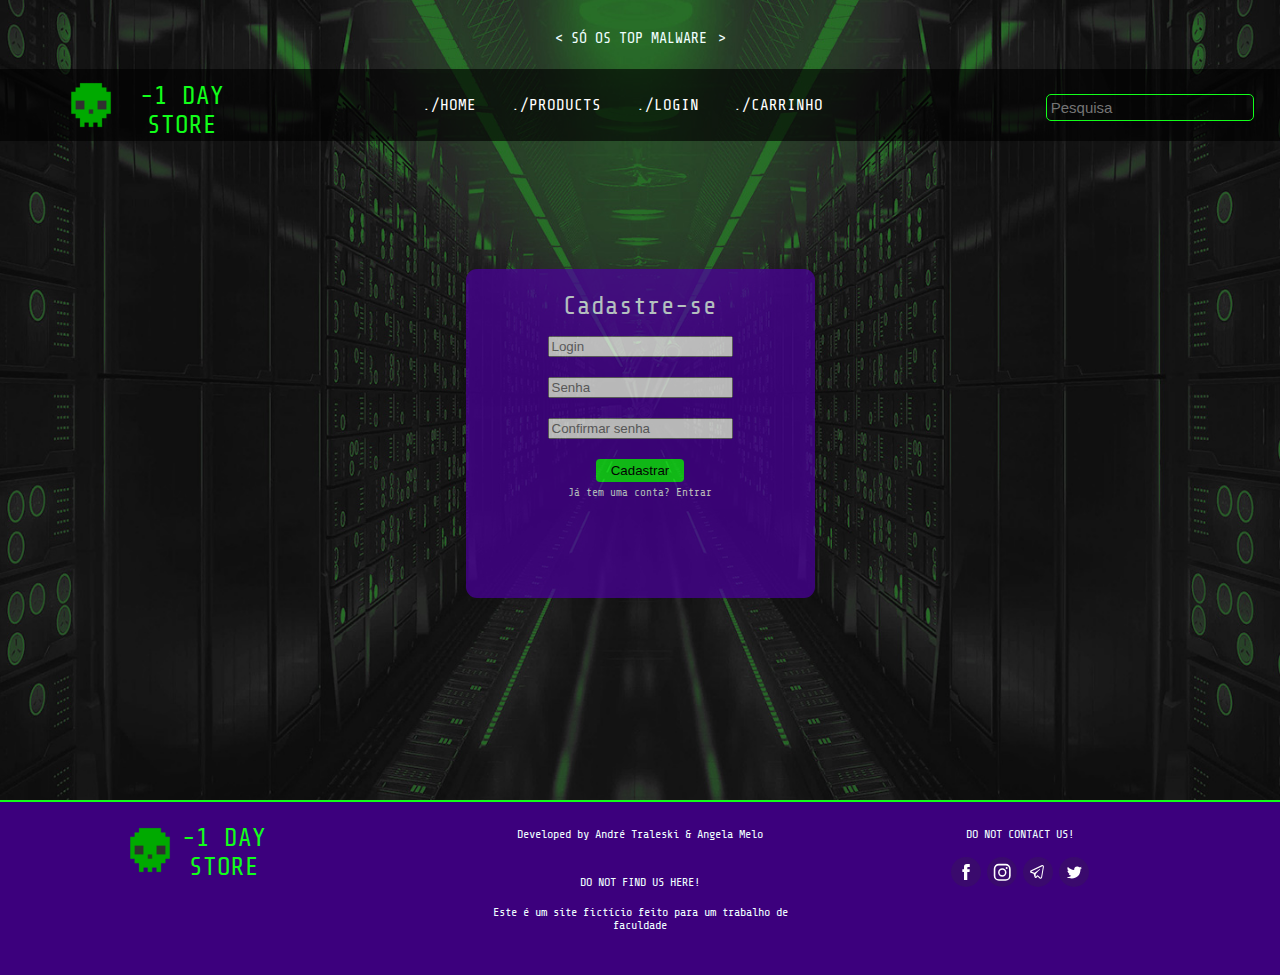
<file: cadastro.html>
<!DOCTYPE html>
<html lang="en">

<head>
    <meta charset="UTF-8" />
    <title>-1 Day Store</title>
    <link rel="icon" href="favicon.png">
    <link rel="stylesheet" href="assets/css/style.css">
    <link href="assets/bootstrap/css/bootstrap.css" rel="stylesheet" type="text/css" />
    <link href="assets/bootstrap/css/bootstrap.min.css" rel="stylesheet" type="text/css" />


</head>

<body>
    <div class="bg1">
        <div class="darkbg">
            <p class="slogan mgtptop">
                < SÓ OS TOP MALWARE⠀>
            </p>
        </div>

        <header>
            <li>
                <nav class="nav-links darkbg2">
                    <a href="#" class="mgright imgsize logoicon">
                        <img src="favicon.png" class="logo">
                    </a>
                    <a href="#" class="textsize logoicon">-1 DAY<br> STORE</a>
                    <a href="index.html" class="mgright res">./HOME</a>
                    <a href="produtos.html" class="mgright res">./PRODUCTS</a>
                    <a href="login.html" class="mgright res"> ./LOGIN</a>
                    <a href="carrinho.html" class="mgright res">./CARRINHO</a>

                    <input type="text" class="search res logoicon" placeholder="Pesquisa" />
                </nav>
            </li>
        </header>

        <div>
            <div class="cadastrobg">
                <p class="cadastrotitle"> Cadastre-se</p>
                <div class="holder">
                    <input id="tLogin" class="inputs" placeholder="Login" type="text"><br>
                    <input id="tPass" class="inputs" placeholder="Senha" type="password"> <br>
                    <input id="tRepeat" class="inputs" placeholder="Confirmar senha" type="password"> <br>
                    <button id="bRegister" class="btnlogin">Cadastrar</button>
                    <p class="font11">Já tem uma conta? <a href="login.html">Entrar</a></p>
                </div>
            </div>
        </div>
    </div>

    <div class="footer">
        <div class="container">
            <div class="row">
                <div class="col-sm f1">
                    <a href="#" class="mgright imgsize">
                        <img src="favicon.png" class="logo">
                    </a>
                    <a href="#" class="textsize">-1 DAY<br> STORE</a> <br><br><br>

                </div>
                <div class="col-sm">
                    <p class="devcredits"> Developed by André Traleski & Angela Melo </p><br>
                    <p class="devcredits"> DO NOT FIND US <a id="bMaps2">HERE</a>! </p>
                    <p class="devcredits"> Este é um site fictício feito para um trabalho de faculdade </p>
                </div>
                <div class="col-sm">
                    <p class="devcredits"> DO NOT CONTACT US! </p>
                    <div class="social">
                        <img class="iconsize" src="assets/imgs/socialicons/fb.svg">
                        <img class="iconsize" src="assets/imgs/socialicons/insta.svg">
                        <img class="iconsize" src="assets/imgs/socialicons/tele.svg">
                        <img class="iconsize" src="assets/imgs/socialicons/twitter.svg">
                    </div>
                </div>
            </div>
        </div>
    </div>

    <script type="text/javascript" src="assets/js/jquery-3.5.1.js"></script>
    <script type="text/javascript" src="assets/js/functions.js"></script>
    <script type="text/javascript" src="assets/js/md5.js"></script>
    <script type="text/javascript" src="assets/bootstrap/js/bootstrap.js"></script>
</body>

</html>
</file>
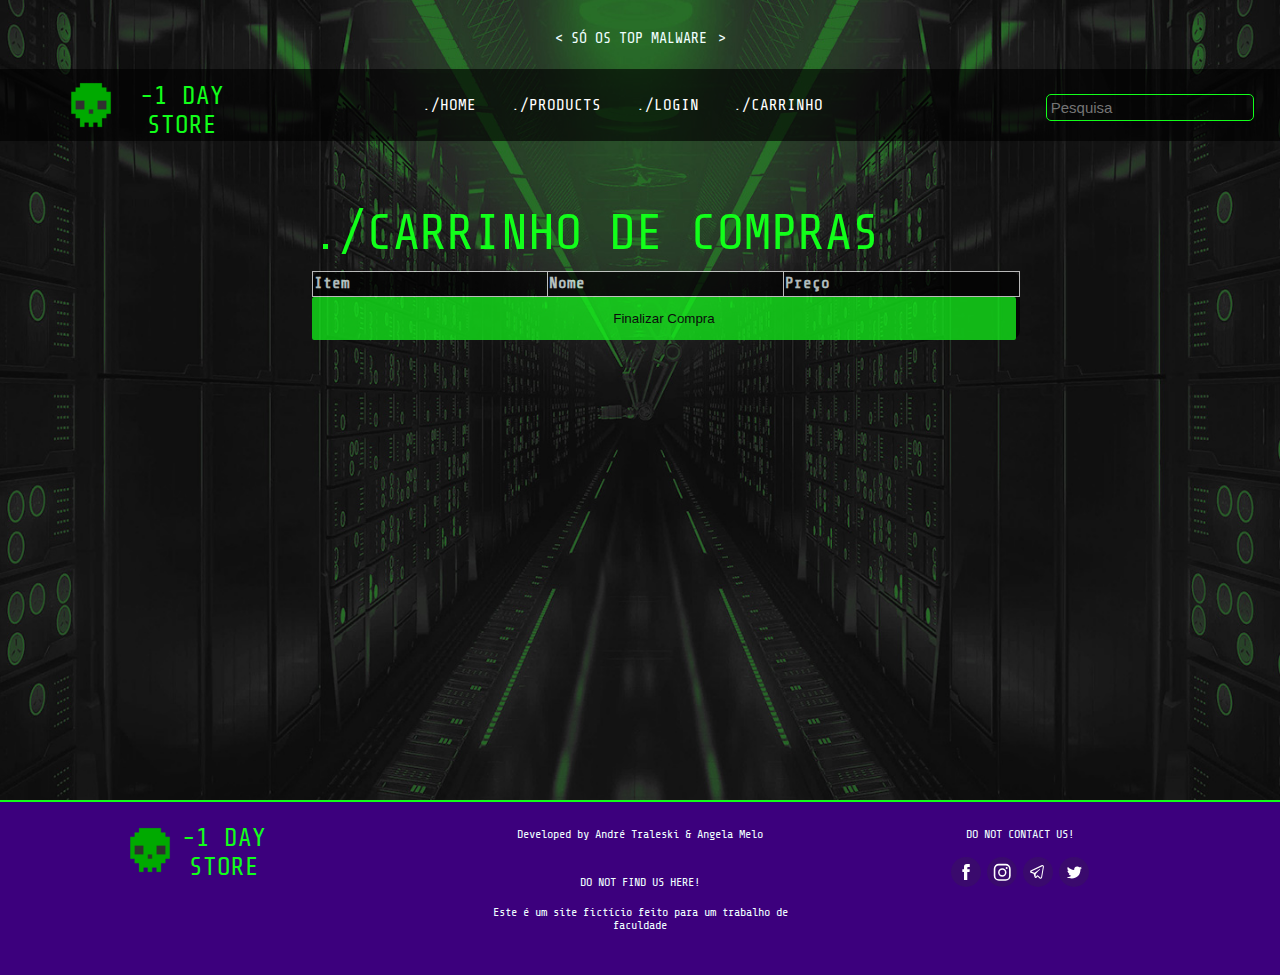
<file: carrinho.html>
<!DOCTYPE html>
<html lang="en">

<head>
    <meta charset="UTF-8" />
    <title>-1 Day Store</title>
    <link rel="icon" href="favicon.png">
    <link rel="stylesheet" href="assets/css/style.css">
    <link href="assets/bootstrap/css/bootstrap.css" rel="stylesheet" type="text/css" />
    <link href="assets/bootstrap/css/bootstrap.min.css" rel="stylesheet" type="text/css" />


</head>

<body>
    <div class="bg1">
        <div class="darkbg">
            <p class="slogan mgtptop">
                < SÓ OS TOP MALWARE⠀>
            </p>
        </div>

        <header>
            <li>
                <nav class="nav-links darkbg2">
                    <a href="#" class="mgright imgsize logoicon">
                        <img src="favicon.png" class="logo">
                    </a>
                    <a href="#" class="textsize logoicon">-1 DAY<br> STORE</a>
                    <a href="index.html" class="mgright res">./HOME</a>
                    <a href="produtos.html" class="mgright res">./PRODUCTS</a>
                    <a href="login.html" class="mgright res"> ./LOGIN</a>
                    <a href="carrinho.html" class="mgright res">./CARRINHO</a>

                    <input type="text" class="search res logoicon" placeholder="Pesquisa" />
                </nav>
            </li>
        </header>

        <div class="container">
            <div class="row">
                <div class="col-sm-2">

                </div>
                <div class="col-sm">
                    <div class="pad-carrinho">
                        <div class="carrinho1">
                            <h1 class="bannertext">./CARRINHO DE COMPRAS</h1>
                        </div>
                        <div class="carrinhobg">
                            <div class="tg-wrap">
                                <table>
                                    <thead>
                                        <tr>
                                            <th>Item</th>
                                            <th>Nome</th>
                                            <th>Preço</th>
                                        </tr>
                                    </thead>
                                    <tbody id="tbContent">

                                    </tbody>
                                </table>
                            </div>
                            <button id="bFinish" class="btnfinish">Finalizar Compra</button>
                        </div>
                    </div>
                </div>
                <div class="col-sm-2">

                </div>
            </div>
        </div>

    </div>

    <div class="footer">
        <div class="container">
            <div class="row">
                <div class="col-sm f1">
                    <a href="#" class="mgright imgsize">
                        <img src="favicon.png" class="logo">
                    </a>
                    <a href="#" class="textsize">-1 DAY<br> STORE</a> <br><br><br>

                </div>
                <div class="col-sm">
                    <p class="devcredits"> Developed by André Traleski & Angela Melo </p><br>
                    <p class="devcredits"> DO NOT FIND US <a id="bMaps2">HERE</a>! </p>
                    <p class="devcredits"> Este é um site fictício feito para um trabalho de faculdade </p>
                </div>
                <div class="col-sm">
                    <p class="devcredits"> DO NOT CONTACT US! </p>
                    <div class="social">
                        <img class="iconsize" src="assets/imgs/socialicons/fb.svg">
                        <img class="iconsize" src="assets/imgs/socialicons/insta.svg">
                        <img class="iconsize" src="assets/imgs/socialicons/tele.svg">
                        <img class="iconsize" src="assets/imgs/socialicons/twitter.svg">
                    </div>
                </div>
            </div>
        </div>
    </div>

    <script type="text/javascript" src="assets/js/jquery-3.5.1.js"></script>
    <script type="text/javascript" src="assets/js/functions.js"></script>
    <script type="text/javascript" src="assets/js/md5.js"></script>
    <script type="text/javascript" src="assets/bootstrap/js/bootstrap.js"></script>
</body>

</html>
</file>
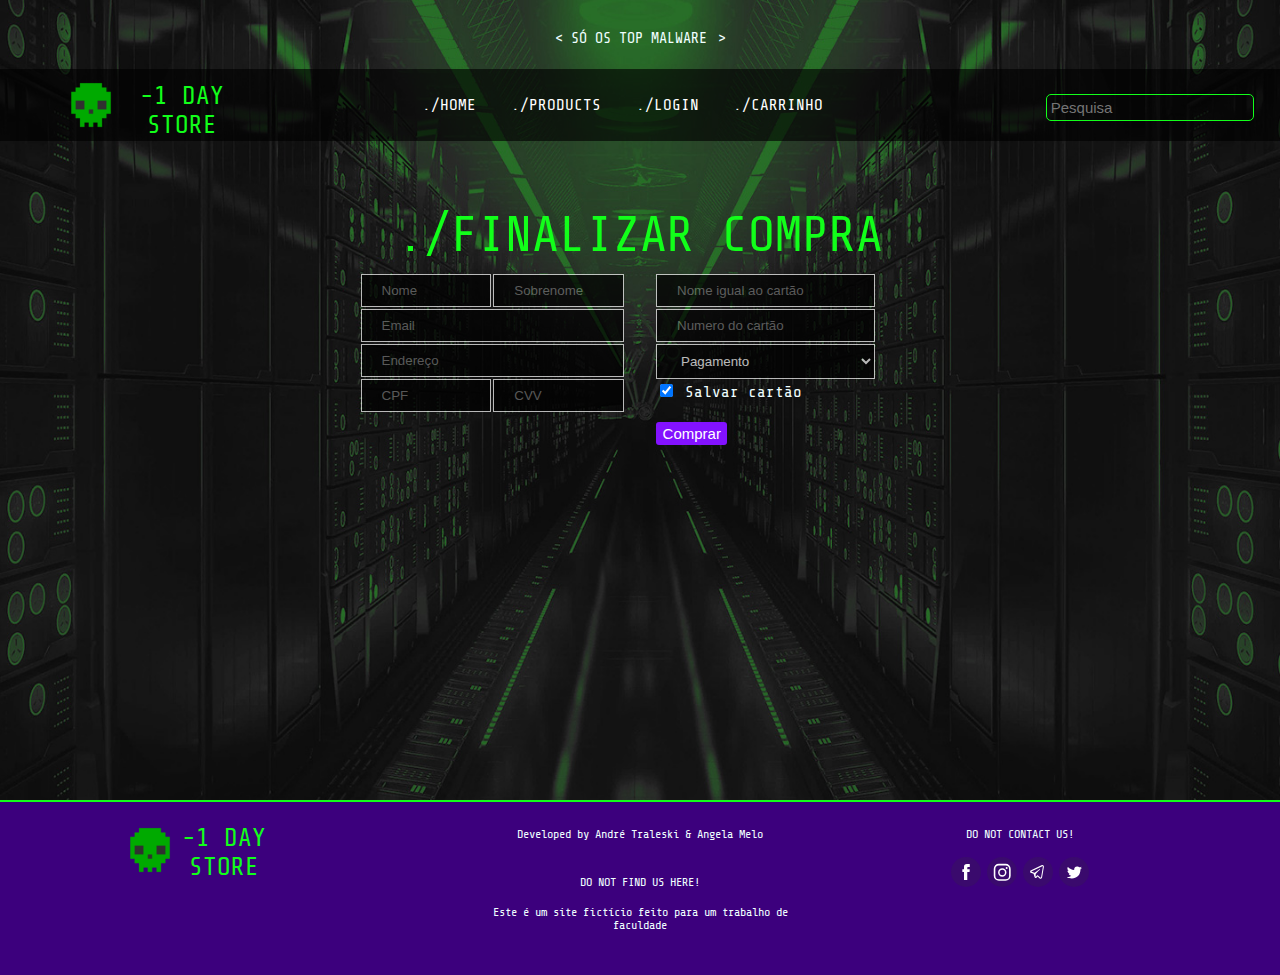
<file: compras.html>
<!DOCTYPE html>
<html lang="en">

<head>
    <meta charset="UTF-8" />
    <title>-1 Day Store</title>
    <link rel="icon" href="favicon.png">
    <link rel="stylesheet" href="assets/css/style2.css">
    <link href="assets/bootstrap/css/bootstrap.css" rel="stylesheet" type="text/css" />
    <link href="assets/bootstrap/css/bootstrap.min.css" rel="stylesheet" type="text/css" />
</head>

<body>
    <div class="bg1">
        <div class="darkbg">
            <p class="slogan mgtptop">
                < SÓ OS TOP MALWARE⠀>
            </p>
        </div>

        <header>
            <li>
                <nav class="nav-links darkbg2">
                    <a href="#" class="mgright imgsize logoicon">
                        <img src="favicon.png" class="logo">
                    </a>
                    <a href="#" class="textsize logoicon">-1 DAY<br> STORE</a>
                    <a href="index.html" class="mgright res">./HOME</a>
                    <a href="produtos.html" class="mgright res">./PRODUCTS</a>
                    <a href="login.html" class="mgright res"> ./LOGIN</a>
                    <a href="carrinho.html" class="mgright res">./CARRINHO</a>

                    <input type="text" class="search res logoicon" placeholder="Pesquisa" />
                </nav>
            </li>
        </header>

        <div class="pad-carrinho">
            <div class="carrinho1">
                <h1 class="bannertext2">./FINALIZAR COMPRA</h1>
            </div>

            <div class="row">
                <div class="col-sm"></div>
                <div class="col-sm ">
                    <table id="table">
                        <tr>
                            <td colspan="3">
                                <input id="tName" class="input" type="text" placeholder="Nome">
                            </td>
                            <td colspan="3">
                                <input id="tSurname" class="input" type="text" placeholder="Sobrenome">
                            </td>
                        </tr>
                        <tr>
                            <td colspan="6">
                                <input id="tEmail" class="input" type="text" placeholder="Email">
                            </td>
                        </tr>
                        <tr>
                            <td colspan="6">
                                <input id="tAddr" class="input" type="text" placeholder="Endereço">
                            </td>
                        </tr>
                        <tr>
                            <td colspan="3">
                                <input id="tCpf" class="input" type="text" placeholder="CPF">
                            </td>
                            <td colspan="3">
                                <input id="tCvv" class="input" type="text" placeholder="CVV">
                            </td>
                        </tr>
                    </table>
                </div>
                <div class="col-sm mgtopbuy">
                    <table id="table">
                        <tr>
                            <td colspan="6">
                                <input id="tCcname" class="input" type="text" placeholder="Nome igual ao cartão">
                            </td>
                        </tr>
                        <tr>
                            <td colspan="6">
                                <input id="tCcnumber" class="input" type="text" placeholder="Numero do cartão">
                            </td>
                        </tr>
                        <tr>
                            <td colspan="6">
                                <select name="paymentType" id="pType">
                                    <option value="noOpt">Pagamento</option>
                                    <option value="debit">Débito</option>
                                    <option value="cred1">Crédito 1x</option>
                                    <option value="cred2">Crédito 2x</option>
                                    <option value="cred3">Crédito 3x</option>
                                    <option value="btc">Bitcoin</option>
                                    <option value="eth">Ethereum</option>
                                    <option value="ltc">Litecoin</option>
                                  </select>
                            </td>
                        </tr>
                        <tr>
                            <td colspan="3">
                                <input type="checkbox" id="savecc" name="savecc" checked>
                                <label for="savecc">Salvar cartão</label>
                            </td>
                        </tr>
                        <tr>
                            <td>
                                <button class="gravar btn" id="bBuy">Comprar</button>
                            </td>
                        </tr>
                    </table>
                </div>
                <div class="col-sm">

                </div>
            </div>


        </div>
    </div>

    <div class="footer">
        <div class="container">
            <div class="row">
                <div class="col-sm f1">
                    <a href="#" class="mgright imgsize">
                        <img src="favicon.png" class="logo">
                    </a>
                    <a href="#" class="textsize">-1 DAY<br> STORE</a> <br><br><br>

                </div>
                <div class="col-sm">
                    <p class="devcredits"> Developed by André Traleski & Angela Melo </p><br>
                    <p class="devcredits"> DO NOT FIND US <a id="bMaps2">HERE</a>! </p>
                    <p class="devcredits"> Este é um site fictício feito para um trabalho de faculdade </p>
                </div>
                <div class="col-sm">
                    <p class="devcredits"> DO NOT CONTACT US! </p>
                    <div class="social">
                        <img class="iconsize" src="assets/imgs/socialicons/fb.svg">
                        <img class="iconsize" src="assets/imgs/socialicons/insta.svg">
                        <img class="iconsize" src="assets/imgs/socialicons/tele.svg">
                        <img class="iconsize" src="assets/imgs/socialicons/twitter.svg">
                    </div>
                </div>
            </div>
        </div>
    </div>


    <script type="text/javascript" src="assets/js/jquery-3.5.1.js"></script>
    <script type="text/javascript" src="assets/js/functions.js"></script>
    <script type="text/javascript" src="assets/js/md5.js"></script>
    <script type="text/javascript" src="assets/bootstrap/js/bootstrap.js"></script>
</body>

</html>
</file>
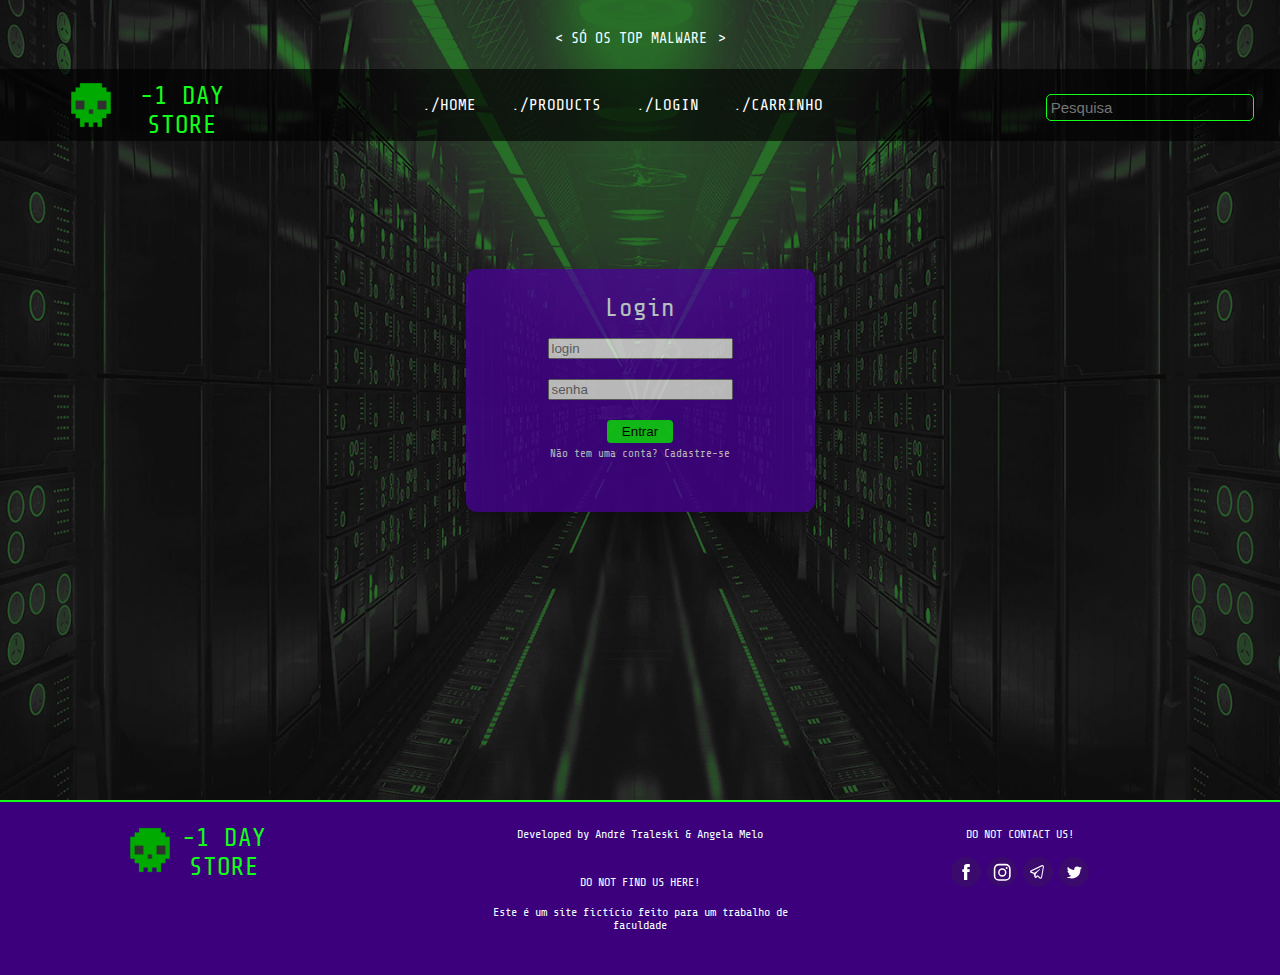
<file: login.html>
<!DOCTYPE html>
<html lang="en">

<head>
    <meta charset="UTF-8" />
    <title>-1 Day Store</title>
    <link rel="icon" href="favicon.png">
    <link rel="stylesheet" href="assets/css/style.css">
    <link href="assets/bootstrap/css/bootstrap.css" rel="stylesheet" type="text/css" />
    <link href="assets/bootstrap/css/bootstrap.min.css" rel="stylesheet" type="text/css" />


</head>

<body>
    <div class="bg1">
        <div class="darkbg">
            <p class="slogan mgtptop">
                < SÓ OS TOP MALWARE⠀>
            </p>
        </div>

        <header>
            <li>
                <nav class="nav-links darkbg2">
                    <a href="#" class="mgright imgsize logoicon">
                        <img src="favicon.png" class="logo">
                    </a>
                    <a href="#" class="textsize logoicon">-1 DAY<br> STORE</a>
                    <a href="index.html" class="mgright res">./HOME</a>
                    <a href="produtos.html" class="mgright res">./PRODUCTS</a>
                    <a href="login.html" class="mgright res"> ./LOGIN</a>
                    <a href="carrinho.html" class="mgright res">./CARRINHO</a>

                    <input type="text" class="search res logoicon" placeholder="Pesquisa" />
                </nav>
            </li>
        </header>

        <div>
            <div class="loginbg">
                <p id="logintitle" class="logintitle"> Login</p>
                <div class="holder">
                    <input id="tLogin" class="inputs" placeholder="login" type="text"><br>
                    <input id="tPass" class="inputs" placeholder="senha" type="password"> <br>
                    <button id="bLogin" class="btnlogin"> Entrar</button>
                    <p class="font11">Não tem uma conta? <a href="cadastro.html">Cadastre-se</a></p>
                </div>
            </div>
        </div>
    </div>

    <div class="footer">
        <div class="container">
            <div class="row">
                <div class="col-sm f1">
                    <a href="#" class="mgright imgsize">
                        <img src="favicon.png" class="logo">
                    </a>
                    <a href="#" class="textsize">-1 DAY<br> STORE</a> <br><br><br>

                </div>
                <div class="col-sm">
                    <p class="devcredits"> Developed by André Traleski & Angela Melo </p><br>
                    <p class="devcredits"> DO NOT FIND US <a id="bMaps2">HERE</a>! </p>
                    <p class="devcredits"> Este é um site fictício feito para um trabalho de faculdade </p>
                </div>
                <div class="col-sm">
                    <p class="devcredits"> DO NOT CONTACT US! </p>
                    <div class="social">
                        <img class="iconsize" src="assets/imgs/socialicons/fb.svg">
                        <img class="iconsize" src="assets/imgs/socialicons/insta.svg">
                        <img class="iconsize" src="assets/imgs/socialicons/tele.svg">
                        <img class="iconsize" src="assets/imgs/socialicons/twitter.svg">
                    </div>
                </div>
            </div>
        </div>
    </div>

    <script type="text/javascript" src="assets/js/jquery-3.5.1.js"></script>
    <script type="text/javascript" src="assets/js/functions.js"></script>
    <script type="text/javascript" src="assets/js/md5.js"></script>
    <script type="text/javascript" src="assets/bootstrap/js/bootstrap.js"></script>
</body>

</html>
</file>
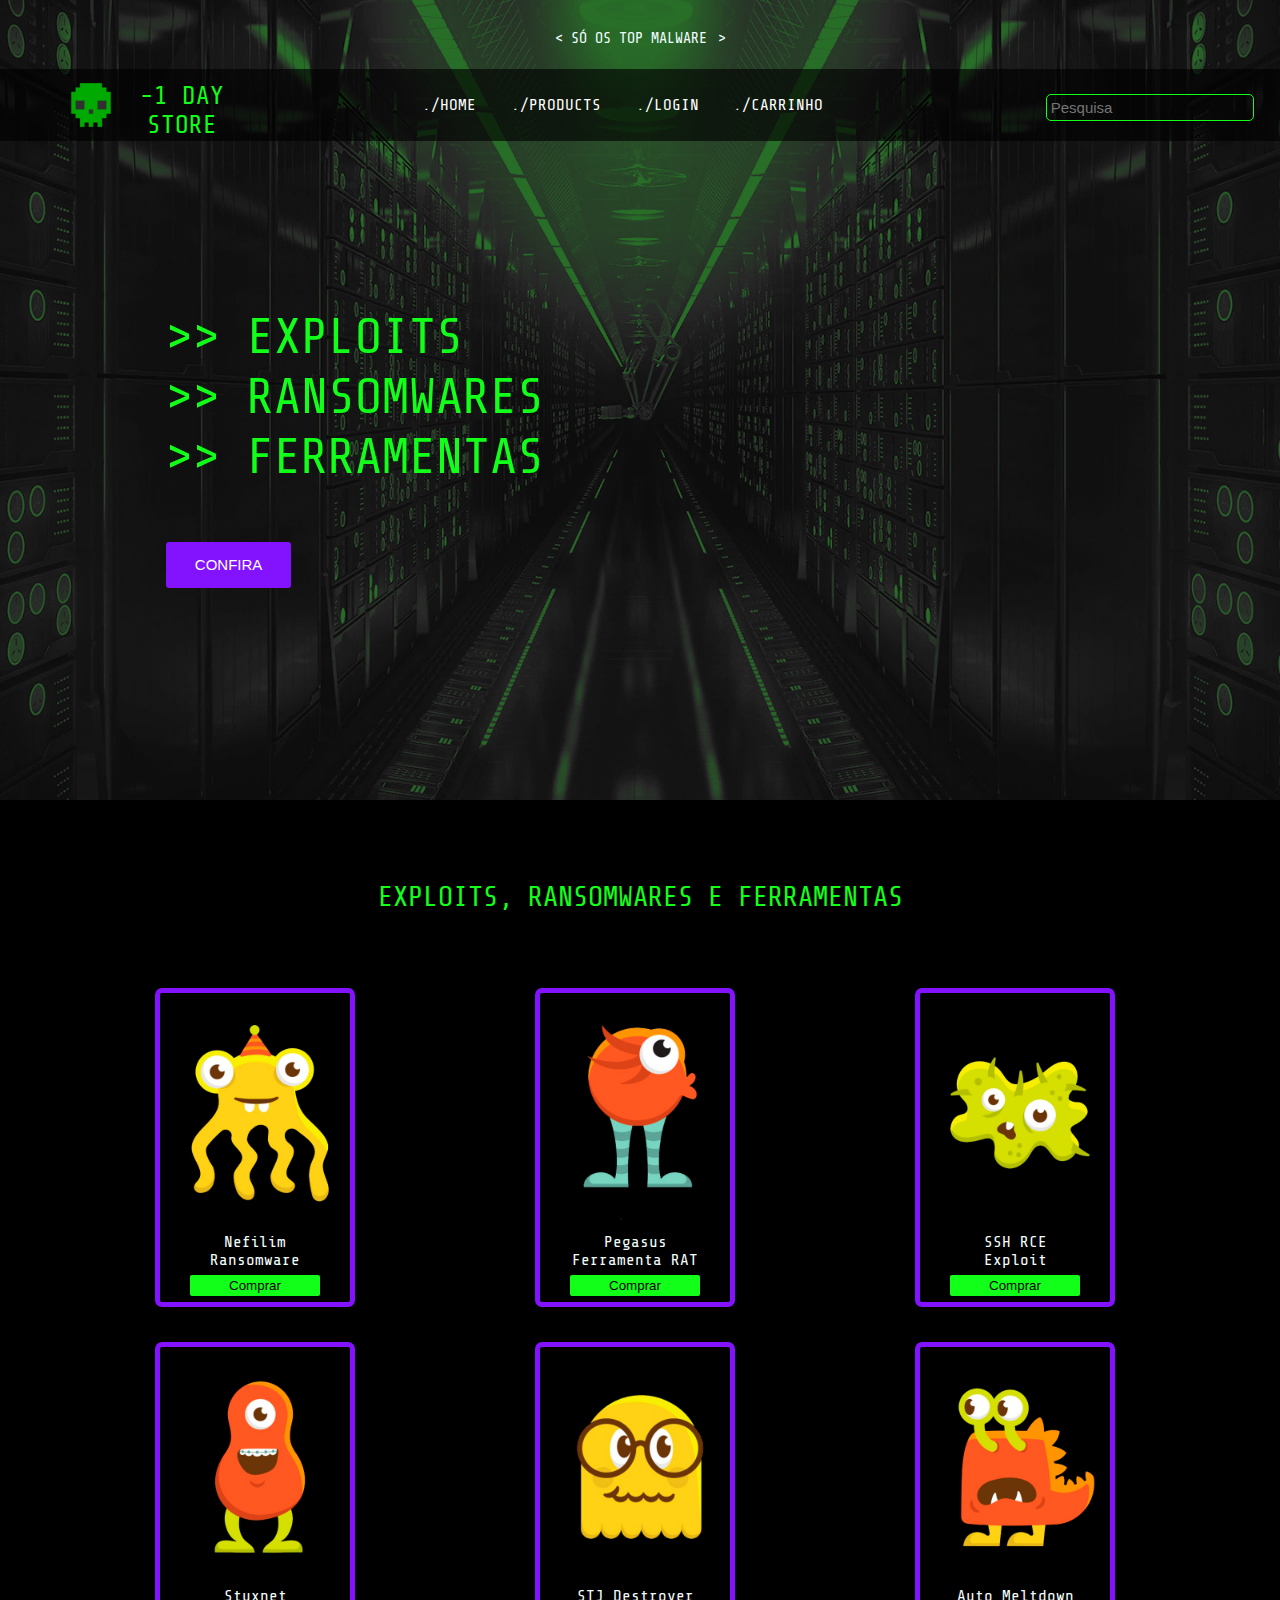
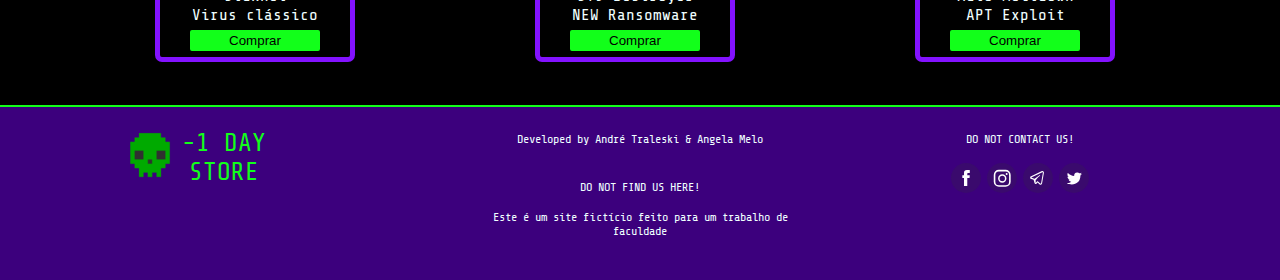
<file: produtos.html>
<!DOCTYPE html>
<html lang="en">

<head>
    <meta charset="UTF-8" />
    <title>-1 Day Store</title>
    <link rel="icon" href="favicon.png">
    <link rel="stylesheet" href="assets/css/style.css">
    <link href="assets/bootstrap/css/bootstrap.css" rel="stylesheet" type="text/css" />
    <link href="assets/bootstrap/css/bootstrap.min.css" rel="stylesheet" type="text/css" />

</head>

<body>
    <div class="bg1">
        <div class="darkbg">
            <p class="slogan mgtptop">
                < SÓ OS TOP MALWARE⠀>
            </p>
        </div>

        <header>
            <li>
                <nav class="nav-links darkbg2">
                    <a href="#" class="mgright imgsize logoicon">
                        <img src="favicon.png" class="logo">
                    </a>
                    <a href="#" class="textsize logoicon">-1 DAY<br> STORE</a>
                    <a href="index.html" class="mgright res">./HOME</a>
                    <a href="produtos.html" class="mgright res">./PRODUCTS</a>
                    <a href="login.html" class="mgright res"> ./LOGIN</a>
                    <a href="carrinho.html" class="mgright res">./CARRINHO</a>

                    <input type="text" class="search res logoicon" placeholder="Pesquisa" />
                </nav>
            </li>
        </header>

        <div>
            <div class="padding-banner">
                <h1 class="bannertext">
                    >> EXPLOITS<br> >> RANSOMWARES <br>>> FERRAMENTAS</h1>
                <a href="#products"><button class="btn">CONFIRA</button></a>
            </div>
        </div>
    </div>

    <div id="products">
        <div class="container">
            <h3 class="productstitle">EXPLOITS, RANSOMWARES E FERRAMENTAS</h3>
            <div class="row">
                <div class="col-sm">
                    <div class="card">
                        <img class="width200" src="assets/imgs/1.png">
                        <span>Nefilim</span><br>
                        <span>Ransomware</span><br>
                        <button id="bCart1" class="btnbuy"> Comprar</button>
                    </div>
                </div>
                <div class="col-sm">
                    <div class="card">
                        <img class="width200" src="assets/imgs/2.png">
                        <span>Pegasus</span><br>
                        <span>Ferramenta RAT</span><br>
                        <button id="bCart2" class="btnbuy"> Comprar</button>
                    </div>
                </div>
                <div class="col-sm">
                    <div class="card">
                        <img class="width200" src="assets/imgs/3.png">
                        <span>SSH RCE</span><br>
                        <span>Exploit</span><br>
                        <button id="bCart3" class="btnbuy"> Comprar</button>
                    </div>
                </div>
            </div>
            <div class="row">
                <div class="col-sm">
                    <div class="card">
                        <img class="width200" src="assets/imgs/4.png">
                        <span>Stuxnet</span><br>
                        <span>Virus clássico</span><br>
                        <button id="bCart4" class="btnbuy"> Comprar</button>
                    </div>
                </div>
                <div class="col-sm">
                    <div class="card">
                        <img class="width200" src="assets/imgs/5.png">
                        <span>STJ Destroyer</span><br>
                        <span>NEW Ransomware</span><br>
                        <button id="bCart5" class="btnbuy"> Comprar</button>
                    </div>
                </div>
                <div class="col-sm">
                    <div class="card">
                        <img class="width200" src="assets/imgs/6.png">
                        <span>Auto Meltdown</span><br>
                        <span>APT Exploit</span><br>
                        <button id="bCart6" class="btnbuy"> Comprar</button>
                    </div>
                </div>
            </div>
        </div>
    </div>


    <div class="footer">
        <div class="container">
            <div class="row">
                <div class="col-sm f1">
                    <a href="#" class="mgright imgsize">
                        <img src="favicon.png" class="logo">
                    </a>
                    <a href="#" class="textsize">-1 DAY<br> STORE</a> <br><br><br>

                </div>
                <div class="col-sm">
                    <p class="devcredits"> Developed by André Traleski & Angela Melo </p><br>
                    <p class="devcredits"> DO NOT FIND US <a id="bMaps2">HERE</a>! </p>
                    <p class="devcredits"> Este é um site fictício feito para um trabalho de faculdade </p>
                </div>
                <div class="col-sm">
                    <p class="devcredits"> DO NOT CONTACT US! </p>
                    <div class="social">
                        <img class="iconsize" src="assets/imgs/socialicons/fb.svg">
                        <img class="iconsize" src="assets/imgs/socialicons/insta.svg">
                        <img class="iconsize" src="assets/imgs/socialicons/tele.svg">
                        <img class="iconsize" src="assets/imgs/socialicons/twitter.svg">
                    </div>
                </div>
            </div>
        </div>
    </div>


    <script type="text/javascript" src="assets/js/jquery-3.5.1.js"></script>
    <script type="text/javascript" src="assets/js/functions.js"></script>
    <script type="text/javascript" src="assets/js/md5.js"></script>
    <script type="text/javascript" src="assets/bootstrap/js/bootstrap.js"></script>

</body>

</html>
</file>
<file: assets/css/style.css>
@import url('https://fonts.googleapis.com/css2?family=Share+Tech+Mono&display=swap');
body {
    background-color: black;
    color: azure;
    font-family: 'Share Tech Mono', monospace;
    margin: 0px;
}

th {
    width: 250px;
    border: 1px solid white;
    border-radius: 1px;
    height: 25px;
}

td {
    width: 250px;
    border: 1px solid white;
    border-radius: 1px;
    height: 25px;
}

li {
    display: inline;
}

a {
    color: #ffffff;
    text-decoration: none;
    cursor: pointer;
}

a:hover {
    color: #6244ff;
}

header {
    text-align: center;
    display: list-item;
}

button {
    cursor: pointer;
}

.fullwidth {
    width: 100vh;
}

.darkbg {
    text-align: center;
    padding: 5px;
    font-size: 10px;
}

.darkbg2 {
    text-align: center;
    padding: 5px;
    font-size: 10px;
    background-color: #000000a1;
}

.nav-links {
    text-align: center;
    color: blueviolet;
    text-decoration: none;
    padding: 2%;
    font-size: 18px;
}

.search {
    float: right;
    background-color: #0000;
    border: 1px solid #12ff1a;
    border-radius: 5px;
    padding: 0.3%;
    color: #12ff1a;
    font-size: 15px;
}

.slogan {
    font-size: 15px;
}

.bg1 {
    background-image: url(../imgs/bg1.jpg);
    background-size: cover;
    background-position: center;
    width: auto;
    height: 800px;
}

.imgsize {
    width: 90px;
    float: left;
    margin-left: 20px;
    margin-top: -1.3%;
    font-size: 25px;
    color: #12ff1a;
}

.textsize {
    float: left;
    margin-left: -20px;
    margin-top: -1.0%;
    font-size: 25px;
    color: #12ff1a;
}

.bannertext {
    text-align: left;
    font-size: 50px;
    color: #12ff1a;
}

.bannertext2 {
    text-align: center;
    font-size: 50px;
    color: #12ff1a;
}

.padding-banner {
    padding: 13%;
}

.pad-carrinho {
    padding: 5%;
}

.padding-title {
    padding-top: 5%;
    padding-left: 13%;
}

.btn {
    background-color: #8312ff;
    color: #fff;
    border: none;
    padding: 1.5% 3%;
    font-size: 15px;
    border-radius: 3px;
    margin-top: 5%;
}

.btn:hover {
    background-color: #12ff1a;
    border-radius: 3px;
    color: #000000;
}

.productstitle {
    text-align: center;
    margin: 5%;
    color: #12ff1a;
}

.depotitle {
    text-align: center;
    margin: 5%;
    color: #8312ff;
}

.widthhack {
    width: 300px;
}

.card {
    width: 200px;
    height: auto;
    background-color: #000;
    border: 5px solid #8312ff;
    border-radius: 7px;
    margin: 5%;
    text-align: center;
}

.width200 {
    width: 200px;
}

.inline {
    display: inline-flex;
}

.container {
    padding: 2% 10%;
}

.padding-bottom {
    margin-bottom: 4px;
}

.hidden {
    visibility: hidden;
    display: none;
}

.logo {
    height: auto;
    max-width: 54px;
    ;
}

.txtcenter {
    text-align: center;
}

.titlevideo {
    text-align: center;
    color: #fff;
    padding-top: 60px;
}

.video {
    background-image: url(../imgs/bg2.jpg);
    background-size: cover;
    background-position: inherit;
    width: auto;
    height: 650px;
}

.mgtop {
    margin-top: 10%;
}

.mgright {
    margin-right: 2%;
    font-size: 16px;
}

.loginbg {
    width: 349px;
    height: 243px;
    background: #4c00a0;
    margin: 10% auto auto auto;
    border-radius: 11px;
    opacity: 0.7;
}

.logintitle {
    font-size: 25px;
    text-align: center;
    padding: 25px 0px 0px 0px;
}

.inputs {
    margin: 0px auto 20px auto;
}

.holder {
    text-align: center;
    margin: 0px auto 20px auto;
}

.btnlogin {
    padding: 4px 15px;
    background: #12ff1a;
    border: none;
    border-radius: 4px;
    margin-bottom: 5px;
}

.font11 {
    font-size: 11px;
}

.font11 a:hover {
    color: #12ff1a;
}

.cadastrobg {
    width: 349px;
    height: 329px;
    background: #4c00a0;
    margin: 10% auto auto auto;
    border-radius: 11px;
    opacity: 0.7;
}

.cadastrotitle {
    font-size: 25px;
    text-align: center;
    padding: 23px 0px 0px 0px;
}

.btnbuy {
    margin: 6px;
    width: 130px;
    border: none;
    background: #12ff1a;
    border-radius: 2px;
    border: 2px solid #12ff1a;
}

.btnbuy:hover {
    margin: 6px;
    width: 130px;
    background: white;
    border: 2px solid #12ff1a;
    border-radius: 2px;
    cursor: pointer;
}

.carrinhobg {
    margin: 0px auto 0px auto;
    height: auto;
    background: black;
    opacity: 0.7;
    position: absolute;
    border-radius: 10px;
}

.btnfinish {
    width: 99.5%;
    height: 43px;
    text-align: center;
    background-color: #12ff1a;
    border: 2px solid #12ff1a;
    border-radius: 2px;
}

.btnfinish:hover {
    width: 99.5%;
    height: 43px;
    text-align: center;
    background: white;
    border: 2px solid #12ff1a;
    border-radius: 2px;
}

.btnfinish a {
    color: #000!important;
}

.videomg {
    margin-top: 15%;
}

.footer {
    width: 100%;
    height: auto;
    background-color: #3c007d;
    border-top: 2px solid #12ff1a;
    text-align: center;
}

.logofooter {
    text-align: center;
}

.devcredits {
    font-size: 12px;
    text-align: center;
}

.social {
    font-size: 12px;
    text-align: center;
}

.iconsize {
    width: 30px;
}

.mgtptop {
    margin-top: 2%;
}

#map {
    margin: auto;
    width: 500px;
    height: 500px;
    background-color: #ddd;
}

.centert {
    text-align: center;
}

.depodiv {
    background: #101010;
    padding: 20px;
    text-align: center;
}

.anemona {
    width: 131px;
    margin: -20px 0px 0px 0px;
}

.depo {
    margin-left: 20px;
}

@media (min-width: 375.98px) and (max-width: 474.98px) {
    .f1 {
        margin-left: 20%;
        margin-bottom: 5%;
    }
    .card {
        width: 200px;
        height: auto;
        background-color: #000;
        border: 5px solid #8312ff;
        border-radius: 7px;
        margin: 5%;
        text-align: center;
        margin-left: 26%;
    }
    .res {
        font-size: 10px;
    }
    .logoicon {
        display: none;
    }
    .videomg {
        padding: 10px;
    }
    .sizev {
        width: 400px!important;
        height: 280px;
    }
    .mgtopbuy {
        margin-top: 20px;
    }
    .centerdepo {
        text-align: center!important;
    }
    .mgdepo {
        margin-top: 20px;
    }
}

@media (min-width: 474.98px) and (max-width: 575.98px) {
    .f1 {
        margin-left: 27%;
        margin-bottom: 5%;
    }
    .card {
        margin-left: 30%;
    }
    .res {
        font-size: 12px;
    }
    .logoicon {
        display: none;
    }
    .sizev {
        width: 520px!important;
        height: 300px;
    }
    .mgtopbuy {
        margin-top: 20px;
    }
    .centerdepo {
        text-align: center!important;
    }
    .mgdepo {
        margin-top: 20px;
    }
}

@media (min-width: 576px) and (max-width: 767.98px) {
    .f1 {
        margin-left: 0%;
        margin-bottom: 5%;
    }
    .card {
        margin-left: 10%;
    }
    .res {
        font-size: 14px;
    }
    .logoicon {
        display: none;
    }
    .sizev {
        width: 540px!important;
        height: 330px;
    }
    .centerdepo {
        text-align: center!important;
    }
    .mgdepo {
        margin-top: 20px;
    }
}

@media (min-width: 768px) and (max-width: 991.98px) {
    .card {
        margin-left: 5%;
    }
    .res {
        font-size: 16px;
    }
    .logoicon {
        display: none;
    }
    .sizev {
        width: 540px!important;
        height: 330px;
    }
    .centerdepo {
        text-align: center!important;
    }
    .mgdepo {
        margin-top: 20px;
    }
}

@media (min-width: 992px) and (max-width: 1199.98px) {
    .card {
        margin-left: 15%;
    }
    .sizev {
        width: 540px!important;
        height: 330px;
    }
}

@media (min-width: 1200px) {
    .card {
        margin-left: 20%;
    }
    .sizev {
        width: 540px!important;
        height: 330px;
    }
}
</file>
<file: assets/css/style2.css>
@import url('https://fonts.googleapis.com/css2?family=Share+Tech+Mono&display=swap');
body {
    background-color: black;
    color: azure;
    font-family: 'Share Tech Mono', monospace;
    margin: 0px;
}

.input {
    width: 100%;
    padding: 8px 20px;
    border: 1px solid white;
    background: black;
    opacity: 0.7;
    color: #fff
}

select {
    width: 100%;
    padding: 8px 20px;
    border: 1px solid white;
    background: black;
    opacity: 0.7;
    color: #fff
}

.btnc {
    padding: 10px 20px;
    border: 1px solid white;
    background-color: #8312ff;
    color: #fff;
    height: 100%;
}

.bannertext2 {
    text-align: center;
    font-size: 50px;
    color: #12ff1a;
}

li {
    display: inline;
}

a {
    color: #ffffff;
    text-decoration: none;
    cursor: pointer;
}

a:hover {
    color: #6244ff;
}

header {
    text-align: center;
    display: list-item;
}

button {
    cursor: pointer;
}

.fullwidth {
    width: 100vh;
}

.darkbg {
    text-align: center;
    padding: 5px;
    font-size: 10px;
}

.darkbg2 {
    text-align: center;
    padding: 5px;
    font-size: 10px;
    background-color: #000000a1;
}

.nav-links {
    text-align: center;
    color: blueviolet;
    text-decoration: none;
    padding: 2%;
    font-size: 18px;
}

.search {
    float: right;
    background-color: #0000;
    border: 1px solid #12ff1a;
    border-radius: 5px;
    padding: 0.3%;
    color: #12ff1a;
    font-size: 15px;
}

.slogan {
    font-size: 15px;
}

.bg1 {
    background-image: url(../imgs/bg1.jpg);
    background-size: cover;
    background-position: center;
    width: auto;
    height: 800px;
}

.imgsize {
    width: 90px;
    float: left;
    margin-left: 20px;
    margin-top: -1.3%;
    font-size: 25px;
    color: #12ff1a;
}

.textsize {
    float: left;
    margin-left: -20px;
    margin-top: -1.0%;
    font-size: 25px;
    color: #12ff1a;
}

.bannertext {
    text-align: left;
    font-size: 50px;
    color: #12ff1a;
}

.padding-banner {
    padding: 13%;
}

.pad-carrinho {
    padding: 5%;
}

.padding-title {
    padding-top: 5%;
    padding-left: 13%;
}

.btn {
    background-color: #8312ff;
    color: #fff;
    border: none;
    padding: 1.5% 3%;
    font-size: 15px;
    border-radius: 3px;
    margin-top: 5%;
}

.btn:hover {
    background-color: #12ff1a;
    border-radius: 3px;
    color: #000000;
}

.productstitle {
    text-align: center;
    margin: 5%;
    color: #12ff1a;
}

.card {
    width: 200px;
    height: auto;
    background-color: #000;
    border: 5px solid #8312ff;
    border-radius: 7px;
    margin: 5%;
    text-align: center;
}

.width200 {
    width: 200px;
}

.inline {
    display: inline-flex;
}

.container {
    padding: 2% 10%;
}

.padding-bottom {
    margin-bottom: 4px;
}

.hidden {
    visibility: hidden;
    display: none;
}

.logo {
    height: auto;
    max-width: 54px;
    ;
}

.txtcenter {
    text-align: center;
}

.video {
    background-image: url(../imgs/bg2.jpg);
    background-size: cover;
    background-position: inherit;
    width: auto;
    height: 650px;
}

.mgtop {
    margin-top: 10%;
}

.mgright {
    margin-right: 2%;
    font-size: 16px;
}

.loginbg {
    width: 349px;
    height: 243px;
    background: #4c00a0;
    margin: 10% auto auto auto;
    border-radius: 11px;
    opacity: 0.7;
}

.logintitle {
    font-size: 25px;
    text-align: center;
    padding: 25px 0px 0px 0px;
}

.inputs {
    margin: 0px auto 20px auto;
}

.holder {
    text-align: center;
    margin: 0px auto 20px auto;
}

.btnlogin {
    padding: 4px 15px;
    background: #12ff1a;
    border: none;
    border-radius: 4px;
    margin-bottom: 5px;
}

.font11 {
    font-size: 11px;
}

.font11 a:hover {
    color: #12ff1a;
}

.cadastrobg {
    width: 349px;
    height: 329px;
    background: #4c00a0;
    margin: 10% auto auto auto;
    border-radius: 11px;
    opacity: 0.7;
}

.cadastrotitle {
    font-size: 25px;
    text-align: center;
    padding: 23px 0px 0px 0px;
}

.btnbuy {
    margin: 6px;
    width: 130px;
    border: none;
    background: #12ff1a;
    border-radius: 2px;
    border: 2px solid #12ff1a;
}

.btnbuy:hover {
    margin: 6px;
    width: 130px;
    background: white;
    border: 2px solid #12ff1a;
    border-radius: 2px;
    cursor: pointer;
}

.carrinhobg {
    width: 46%;
    margin: 0px auto 0px auto;
    height: auto;
    background: black;
    opacity: 0.7;
    position: absolute;
    border-radius: 10px;
}

.btnfinish {
    width: 99.5%;
    height: 43px;
    text-align: center;
    background-color: #12ff1a;
    border: 2px solid #12ff1a;
    border-radius: 2px;
}

.btnfinish:hover {
    width: 99.5%;
    height: 43px;
    text-align: center;
    background: white;
    border: 2px solid #12ff1a;
    border-radius: 2px;
}

.btnfinish a {
    color: #000!important;
}

.videomg {
    margin-left: 30%;
}

.footer {
    width: 100%;
    height: auto;
    background-color: #3c007d;
    border-top: 2px solid #12ff1a;
    text-align: center;
}

.logofooter {
    text-align: center;
}

.devcredits {
    font-size: 12px;
    text-align: center;
}

.social {
    font-size: 12px;
    text-align: center;
}

.iconsize {
    width: 30px;
}

.mgtptop {
    margin-top: 2%;
}

#map {
    margin: auto;
    width: 500px;
    height: 500px;
    background-color: #ddd;
}

@media (min-width: 375.98px) and (max-width: 474.98px) {
    .f1 {
        margin-left: 20%;
        margin-bottom: 5%;
    }
    .card {
        width: 200px;
        height: auto;
        background-color: #000;
        border: 5px solid #8312ff;
        border-radius: 7px;
        margin: 5%;
        text-align: center;
        margin-left: 26%;
    }
    .res {
        font-size: 10px;
    }
    .logoicon {
        display: none;
    }
}

@media (min-width: 474.98px) and (max-width: 575.98px) {
    .f1 {
        margin-left: 27%;
        margin-bottom: 5%;
    }
    .card {
        margin-left: 30%;
    }
    .res {
        font-size: 12px;
    }
    .logoicon {
        display: none;
    }
}

@media (min-width: 576px) and (max-width: 767.98px) {
    .f1 {
        margin-left: 0%;
        margin-bottom: 5%;
    }
    .card {
        margin-left: 10%;
    }
    .res {
        font-size: 14px;
    }
    .logoicon {
        display: none;
    }
}

@media (min-width: 768px) and (max-width: 991.98px) {
    .card {
        margin-left: 5%;
    }
    .res {
        font-size: 16px;
    }
    .logoicon {
        display: none;
    }
}

@media (min-width: 992px) and (max-width: 1199.98px) {
    .card {
        margin-left: 15%;
    }
}

@media (min-width: 1200px) {
    .card {
        margin-left: 20%;
    }
}
</file>
